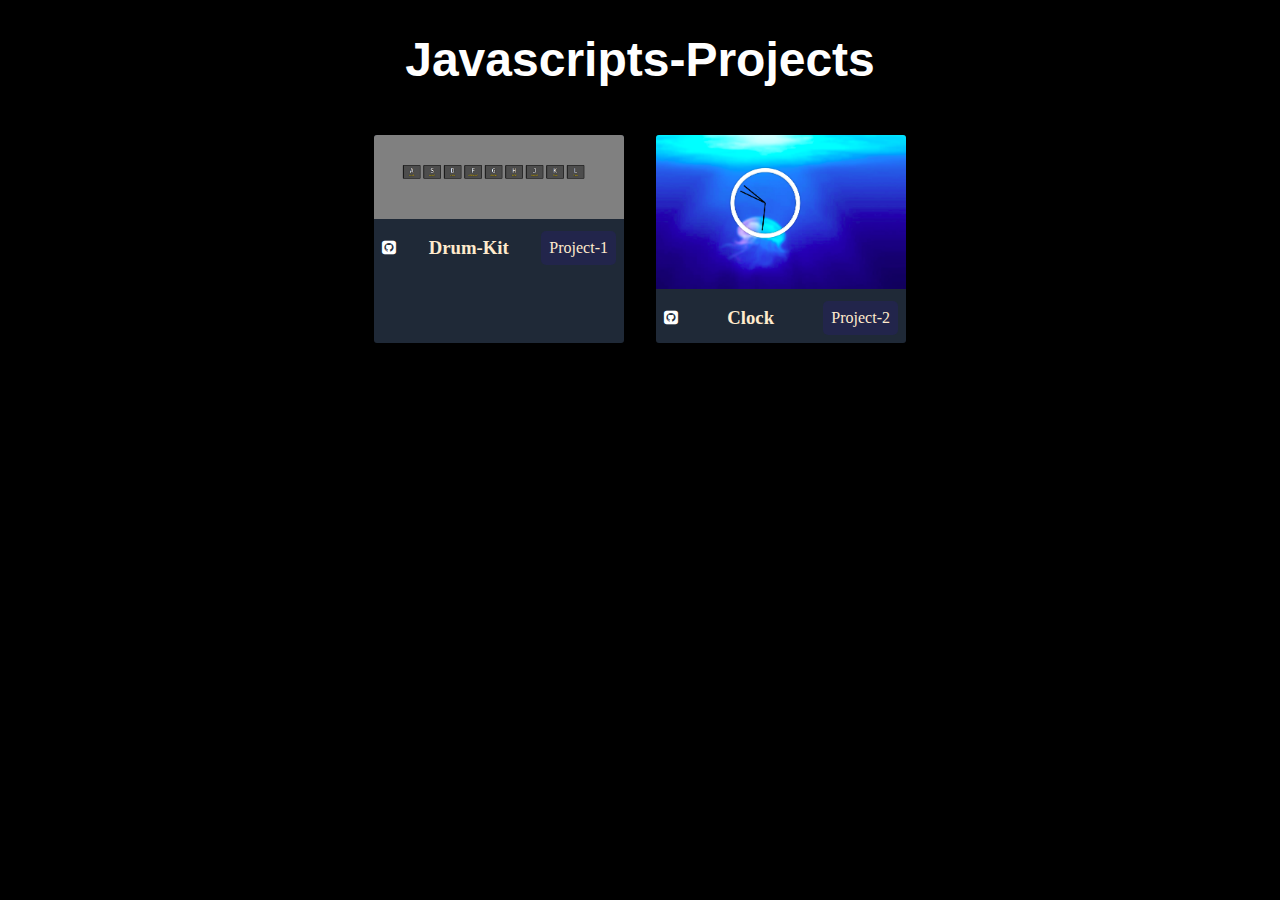
<file: index.html>
<!DOCTYPE html>
<html lang="en">
<head>
    <meta charset="UTF-8">
    <meta http-equiv="X-UA-Compatible" content="IE=edge">
    <meta name="viewport" content="width=device-width, initial-scale=1.0">
    <title>30daysjs</title>
    <link rel="stylesheet" href="https://cdnjs.cloudflare.com/ajax/libs/font-awesome/4.7.0/css/font-awesome.min.css">
    <link rel="stylesheet" href="mainstyle.css">
</head>
<body>
    <div class="headings">
        <h1>Javascripts-Projects</h1>
    </div>
    <div class="list">

   
    <div class="info">
        <a href="./day1:drumkit/day1.html" >
            <img src='./images/day1.png' alt="anime-img" />
        </a>
          
        
        <div class="anime-info">
         
           <a href="https://github.com/aakankshadhurandhar/30daysjs/tree/main/day1:drumkit" target="_blank">
            <i class="fa fa-github-square" style="color:white;"></i>
           </a> 
          <h3>Drum-Kit</h3>
          <span class="tag">Project-1</span>
        </div>
      </div>
      <div class="info">
        <a href="./Project-2/Project2.html" >
            <img src='./images/day2.png' alt="anime-img" />
        </a>
          
        
        <div class="anime-info">
         
           <a href="https://github.com/aakankshadhurandhar/30daysjs/tree/main/Project-2" target="_blank">
            <i class="fa fa-github-square" style="color:white;"></i>
           </a> 
          <h3>Clock</h3>
          <span class="tag">Project-2</span>
        </div>
      </div>
      </div>
</body>
</html>
</file>
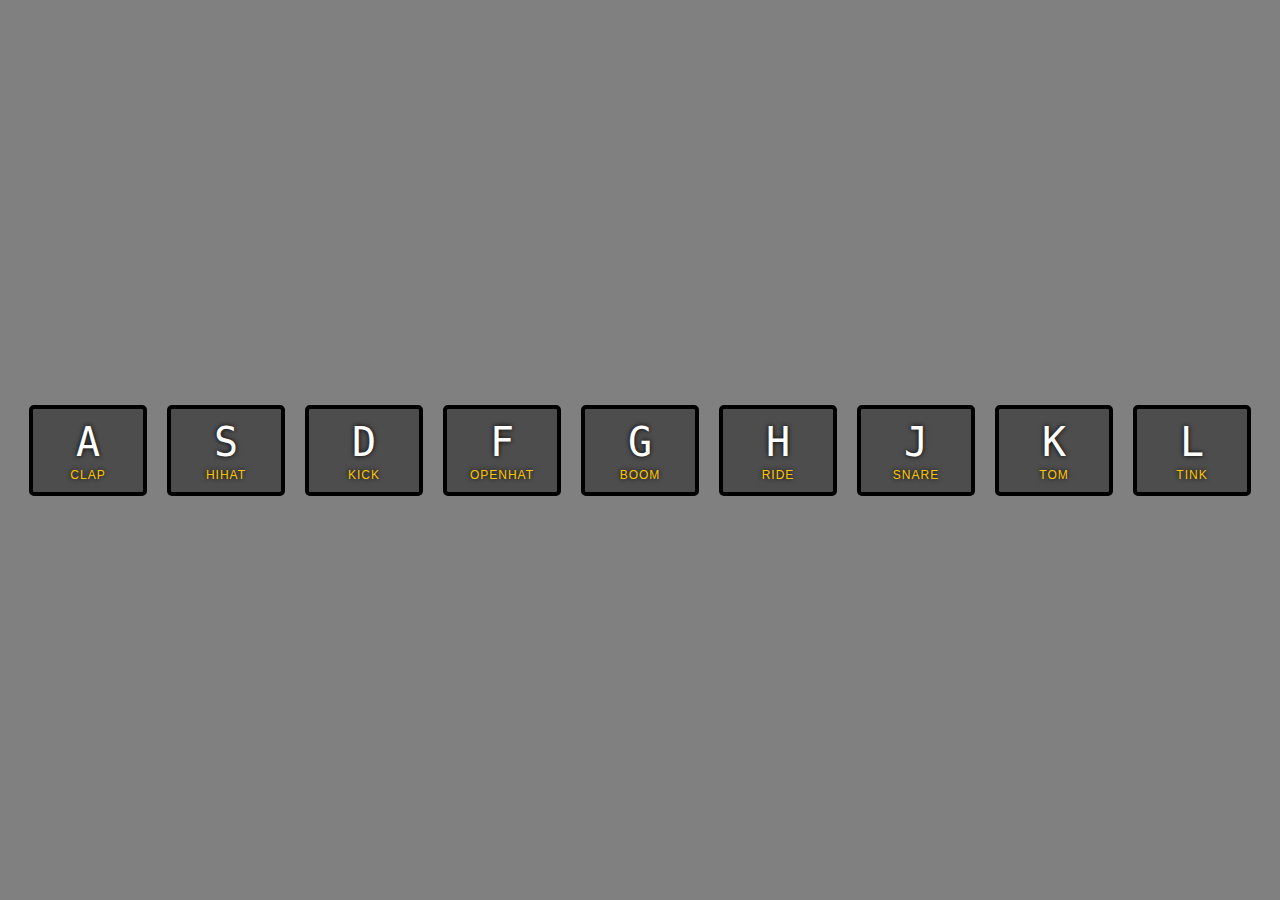
<file: day1:drumkit/day1.html>
<!DOCTYPE html>
<html lang="en">

<head>
  <meta charset="UTF-8">
  <title>JS Drum Kit</title>
  <link rel="stylesheet" href="styles.css">
</head>

<body>


  <div class="keys">
    <div data-key="65" class="key">
      <kbd>A</kbd>
      <span class="sound">clap</span>
    </div>
    <div data-key="83" class="key">
      <kbd>S</kbd>
      <span class="sound">hihat</span>
    </div>
    <div data-key="68" class="key">
      <kbd>D</kbd>
      <span class="sound">kick</span>
    </div>
    <div data-key="70" class="key">
      <kbd>F</kbd>
      <span class="sound">openhat</span>
    </div>
    <div data-key="71" class="key">
      <kbd>G</kbd>
      <span class="sound">boom</span>
    </div>
    <div data-key="72" class="key">
      <kbd>H</kbd>
      <span class="sound">ride</span>
    </div>
    <div data-key="74" class="key">
      <kbd>J</kbd>
      <span class="sound">snare</span>
    </div>
    <div data-key="75" class="key">
      <kbd>K</kbd>
      <span class="sound">tom</span>
    </div>
    <div data-key="76" class="key">
      <kbd>L</kbd>
      <span class="sound">tink</span>
    </div>
  </div>

  <audio data-key="65" src="sounds/sounds_clap.wav"></audio>
  <audio data-key="83" src="sounds/hihat.wav"></audio>
  <audio data-key="68" src="sounds/kick.wav"></audio>
  <audio data-key="70" src="sounds/openhat.wav"></audio>
  <audio data-key="71" src="sounds/boom.wav"></audio>
  <audio data-key="72" src="sounds/ride.wav"></audio>
  <audio data-key="74" src="sounds/snare.wav"></audio>
  <audio data-key="75" src="sounds/tom.wav"></audio>
  <audio data-key="76" src="sounds/tink.wav"></audio>

  <script>
    //playsound
    function playsound(e){
      //select the audio element
      const audio=document.querySelector(`audio[data-key="${e.keyCode}"]`)
      //if no audio then return 
      if(!audio)
      return;
      //reset audio and play again
      audio.currentTime=0;
      audio.play();
      //animate
      const key=document.querySelector(`div[data-key="${e.keyCode}"]`)
      key.classList.add('playing')
    }
    function removeTransition(e){
  //transitionend is triggered on a variety of properties, (border, box shadow, etc)
  // just select one - in this case 'transform'
  if(e.propertyName != 'transform') return;
  e.target.classList.remove('playing')
}

const keys = Array.from(document.querySelectorAll('.key'));
  keys.forEach(key => key.addEventListener('transitionend', removeTransition));
    //capturethe keys
    window.addEventListener('keydown',playsound)
    

  </script>


</body>

</html>
</file>
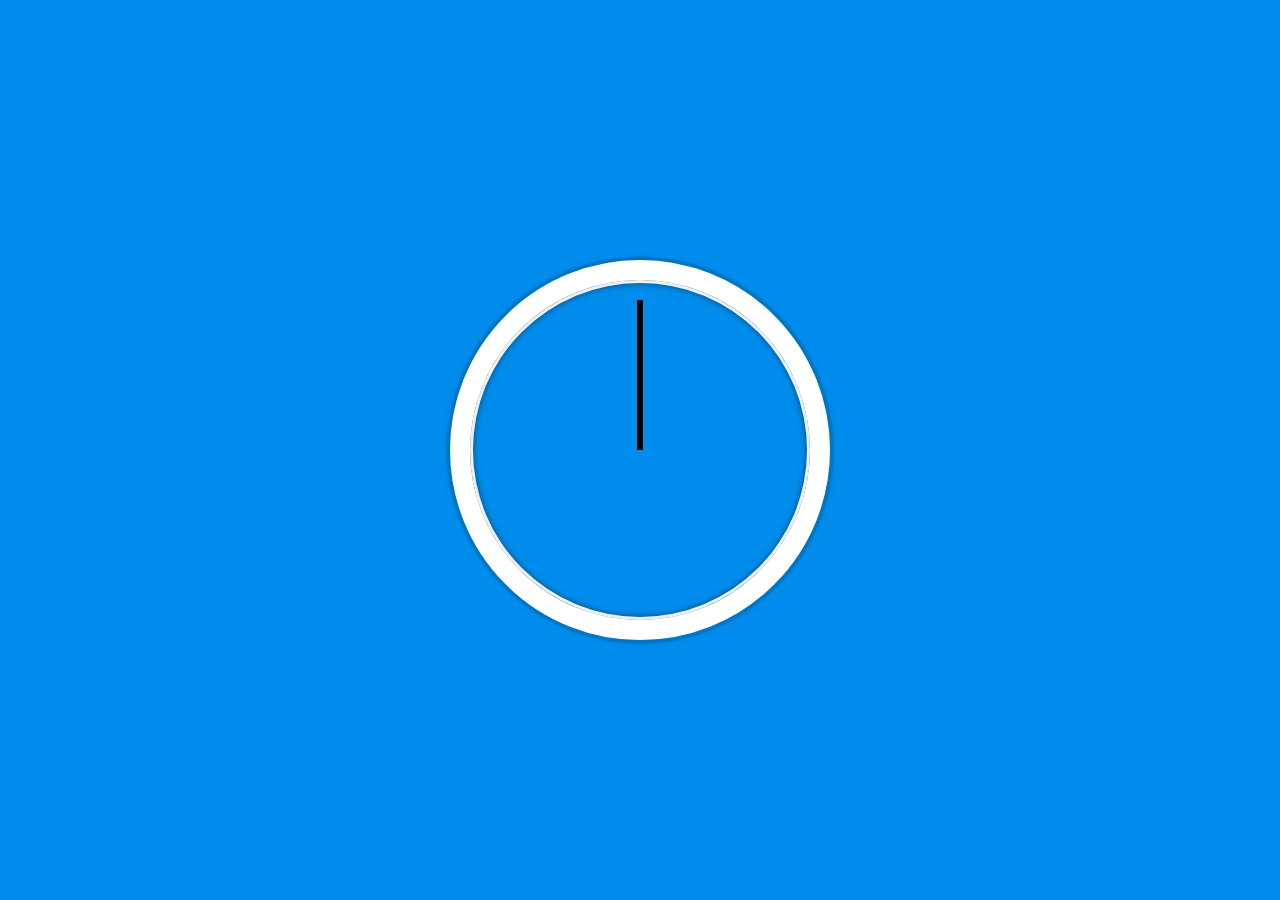
<file: Project-2/Project2.html>
<!DOCTYPE html>
<html lang="en">
<head>
  <meta charset="UTF-8">
  <title>JS + CSS Clock</title>
</head>
<body>


    <div class="clock">
      <div class="clock-face">
        <div class="hand hour-hand"></div>
        <div class="hand min-hand"></div>
        <div class="hand second-hand" ></div>
      </div>
    </div>


  <style>
    html {
      background: #018DED url(https://unsplash.it/1500/1000?image=881&blur=5);
      background-size: cover;
      font-family: 'helvetica neue';
      text-align: center;
      font-size: 10px;
    }

    body {
      margin: 0;
      font-size: 2rem;
      display: flex;
      flex: 1;
      min-height: 100vh;
      align-items: center;
    }

    .clock {
      width: 30rem;
      height: 30rem;
      border: 20px solid white;
      border-radius: 50%;
      margin: 50px auto;
      position: relative;
      padding: 2rem;
      box-shadow:
        0 0 0 4px rgba(0,0,0,0.1),
        inset 0 0 0 3px #EFEFEF,
        inset 0 0 10px black,
        0 0 10px rgba(0,0,0,0.2);
    }

    .clock-face {
      position: relative;
      width: 100%;
      height: 100%;
      transform: translateY(-3px); /* account for the height of the clock hands */
    }

    .hand {
      width: 50%;
      height: 6px;
      background: black;
      position: absolute;
      top: 50%;
      transform-origin: 100%;
      transform: rotate(90deg);
      transition: all 0.05s;
      transition-timing-function: cubic-bezier(0.1, 2.7, 0.58, 1);
      
     
    }

  </style>
        
  <script>
    const secondHand = document.querySelector('.second-hand');
    const minsHand = document.querySelector('.min-hand');
    const hourHand = document.querySelector('.hour-hand');
    function setDate(){
        const now = new Date();

const seconds = now.getSeconds();
const secondsDegrees = ((seconds / 60) * 360) + 90;
secondHand.style.transform = `rotate(${secondsDegrees}deg)`;

const mins = now.getMinutes();
const minsDegrees = ((mins / 60) * 360)  + 90;
minsHand.style.transform = `rotate(${minsDegrees}deg)`;

const hour = now.getHours();
const hourDegrees = ((hour / 12) * 360)  + 90;
hourHand.style.transform = `rotate(${hourDegrees}deg)`;

    }
    setInterval(setDate,1000)
  </script>
</body>
</html>
</file>
<file: mainstyle.css>
.list {
  display: -webkit-flex;
  display: flex;
  -webkit-flex-wrap: wrap;
          flex-wrap: wrap;
  -webkit-justify-content: center;
          justify-content: center;
}


.info {
  border-radius: 3px;
  box-shadow: 3px 3px 5px rgba(0, 0, 0, 0.1);
  margin: 1rem;
  width: 250px;
  background-color: #1F2937;
  overflow: hidden;
  position: relative;
  
}
.info img {
  width: 100%;
  object-fit: cover;
}
.anime-info {
  display: -webkit-flex;
  display: flex;
  -webkit-align-items: center;
 align-items: center;
  -webkit-justify-content: space-between;
justify-content: space-between;
  padding: .5rem;
 
}

.anime-info h3 {
  margin: 0;
  color: blanchedalmond;
}
.tag {
  background-color: #22254b;
  border-radius: 5px;
  padding: 0.5rem;
  color: blanchedalmond;
}
body{
  background-color: black;
}
.headings{
  color: white;
  
}
.headings h1{
  text-align: center;
  font-size: 3rem;
  font-family: 'Gill Sans', 'Gill Sans MT', Calibri, 'Trebuchet MS', sans-serif;
}
</file>
<file: day1:drumkit/styles.css>
html {
    font-size: 10px;
    
    background-size: cover;
    background-color: grey;
}

body,
html {
    margin: 0;
    padding: 0;
    font-family: sans-serif;
}

.keys {
    display: flex;
    flex: 1;
    min-height: 100vh;
    align-items: center;
    justify-content: center;
}

.key {
    border: .4rem solid black;
    border-radius: .5rem;
    margin: 1rem;
    font-size: 1.5rem;
    padding: 1rem .5rem;
    transition: all .07s ease;
    width: 10rem;
    text-align: center;
    color: white;
    background: rgba(0, 0, 0, 0.4);
    text-shadow: 0 0 .5rem black;
}

.playing {
    transform: scale(1.1);
    border-color: #ffc600;
    box-shadow: 0 0 1rem #0c0a02;
}

kbd {
    display: block;
    font-size: 4rem;
}

.sound {
    font-size: 1.2rem;
    text-transform: uppercase;
    letter-spacing: .1rem;
    color: #ffc600;
}
</file>
